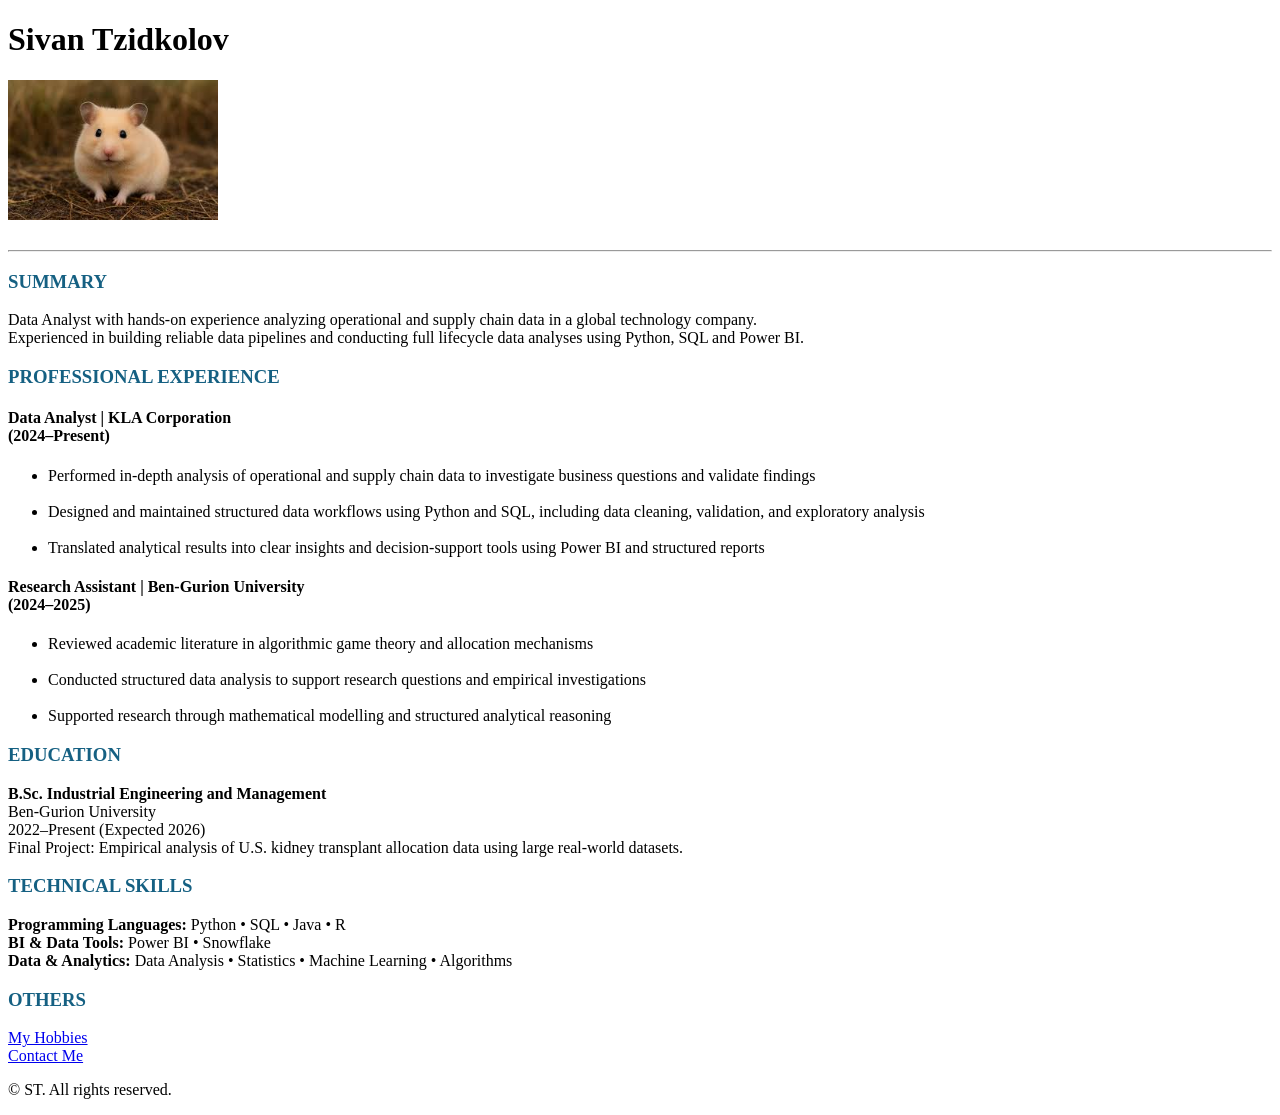
<file: Ex1/index.html>
<!DOCTYPE html>
<html lang="en">
<head>
    
    <title>My Resume</title>
</head>
<body>
    <div>
        <h1>Sivan Tzidkolov</h1> 
        <img src="./images/Humster.jpg" alt="Photo of an amazing humster" height="140"><br><br>
        
        <hr>
    </div>

    <div>
        <h3 style="Color:#156082">SUMMARY</h3>
        <p> Data Analyst with hands-on experience analyzing operational and supply chain data in a global technology
            company.<br>
            Experienced in building reliable data pipelines and conducting full lifecycle data analyses using
            Python, SQL and Power BI. </p>

    </div>

    <div>
        <h3 style="Color: #156082">PROFESSIONAL EXPERIENCE</h3>
            <h4>Data Analyst | KLA Corporation<br>(2024–Present)</h4>
            <ul>
            <li>Performed in-depth analysis of operational and supply chain data to investigate business questions and validate findings</li><br>
            <li>Designed and maintained structured data workflows using Python and SQL, including data cleaning, validation, and exploratory analysis</li><br>
            <li>Translated analytical results into clear insights and decision-support tools using Power BI and structured reports</li>
            </ul>

            <h4>Research Assistant | Ben-Gurion University<br>(2024–2025)</h4>
            <ul>
            <li>Reviewed academic literature in algorithmic game theory and allocation mechanisms</li><br>
            <li>Conducted structured data analysis to support research questions and empirical investigations</li><br>
            <li>Supported research through mathematical modelling and structured analytical reasoning</li>
            </ul>
        </div>

    <div>
        <h3 style="Color: #156082">EDUCATION</h3>
        <p>
        <b>B.Sc. Industrial Engineering and Management</b><br>
        Ben-Gurion University<br>
        2022–Present (Expected 2026)<br>
        Final Project: Empirical analysis of U.S. kidney transplant allocation data using large real-world datasets.
        </p>
    </div>

    <div>
        <h3 style="Color: #156082">TECHNICAL SKILLS</h3>
        <p>
        <b>Programming Languages:</b> Python • SQL • Java • R<br>
        <b>BI & Data Tools:</b> Power BI • Snowflake<br>
        <b>Data & Analytics:</b> Data Analysis • Statistics • Machine Learning • Algorithms 
        </p>
    </div>

    <div>
        <h3 style="Color: #156082">OTHERS</h3>
        <a href="hobbies.html" target="_blank">My Hobbies</a>
        <br>
        <a href="contact.html" target="_blank">Contact Me</a>
    </div>
    <footer>
        <p>© ST. All rights reserved.</p>
    </footer>
</body>
</html>
</file>
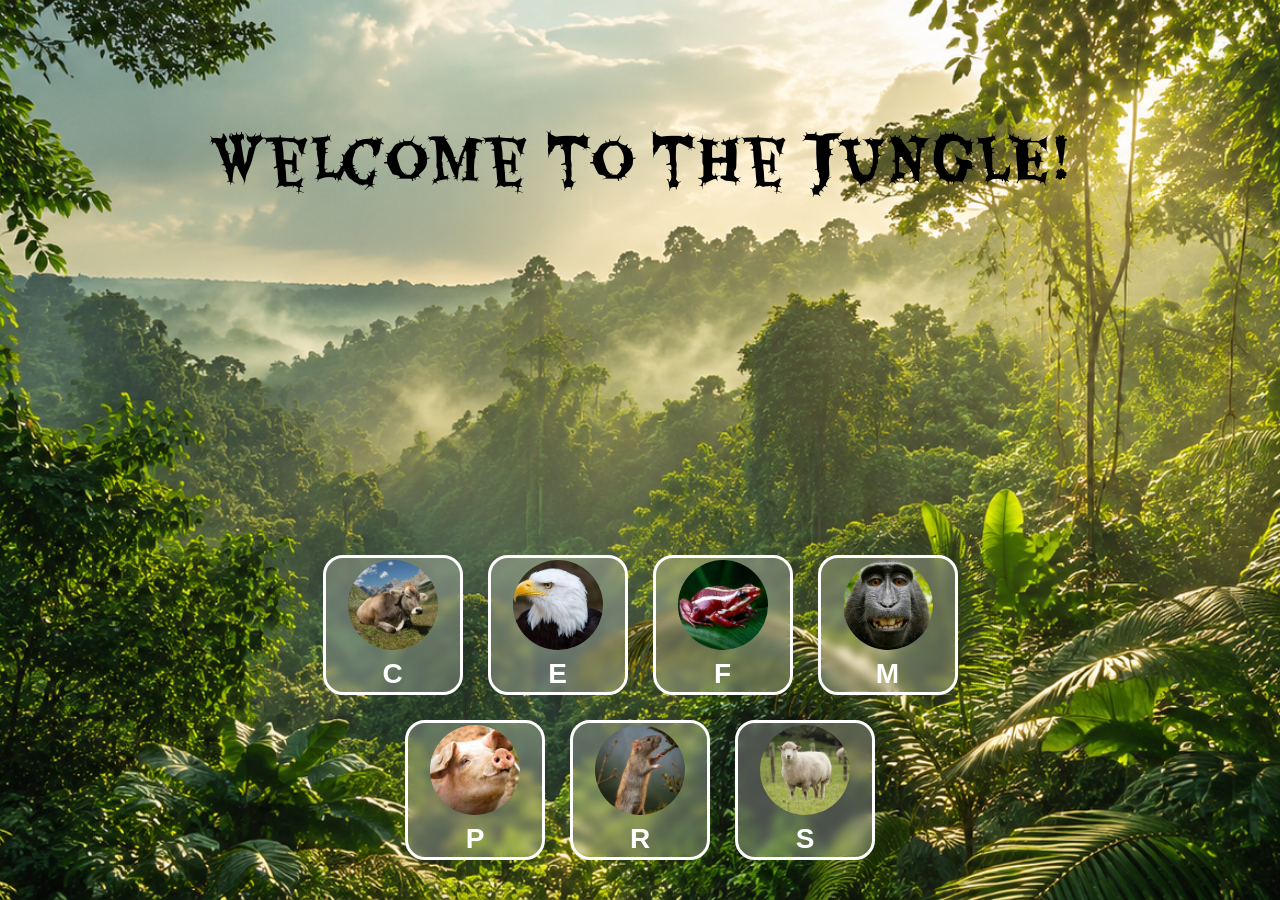
<file: Ex3/index.html>
<!DOCTYPE html>
<html lang="en">
<head>
    <meta charset="UTF-8">
    <meta name="viewport" content="width=device-width, initial-scale=1.0">
    <title>Sivan Jungle</title>
    <link rel="preconnect" href="https://fonts.googleapis.com">
    <link rel="preconnect" href="https://fonts.gstatic.com" crossorigin>
    <link href="https://fonts.googleapis.com/css2?family=Eater&display=swap" rel="stylesheet">
    <link rel="stylesheet" href="style.css">
</head>
<body>
<h1 id="mtitle">Welcome to the JUNGLE!</h1>
<div class="set"></div>
<script src="index.js"></script>
</body>
</html>
</file>
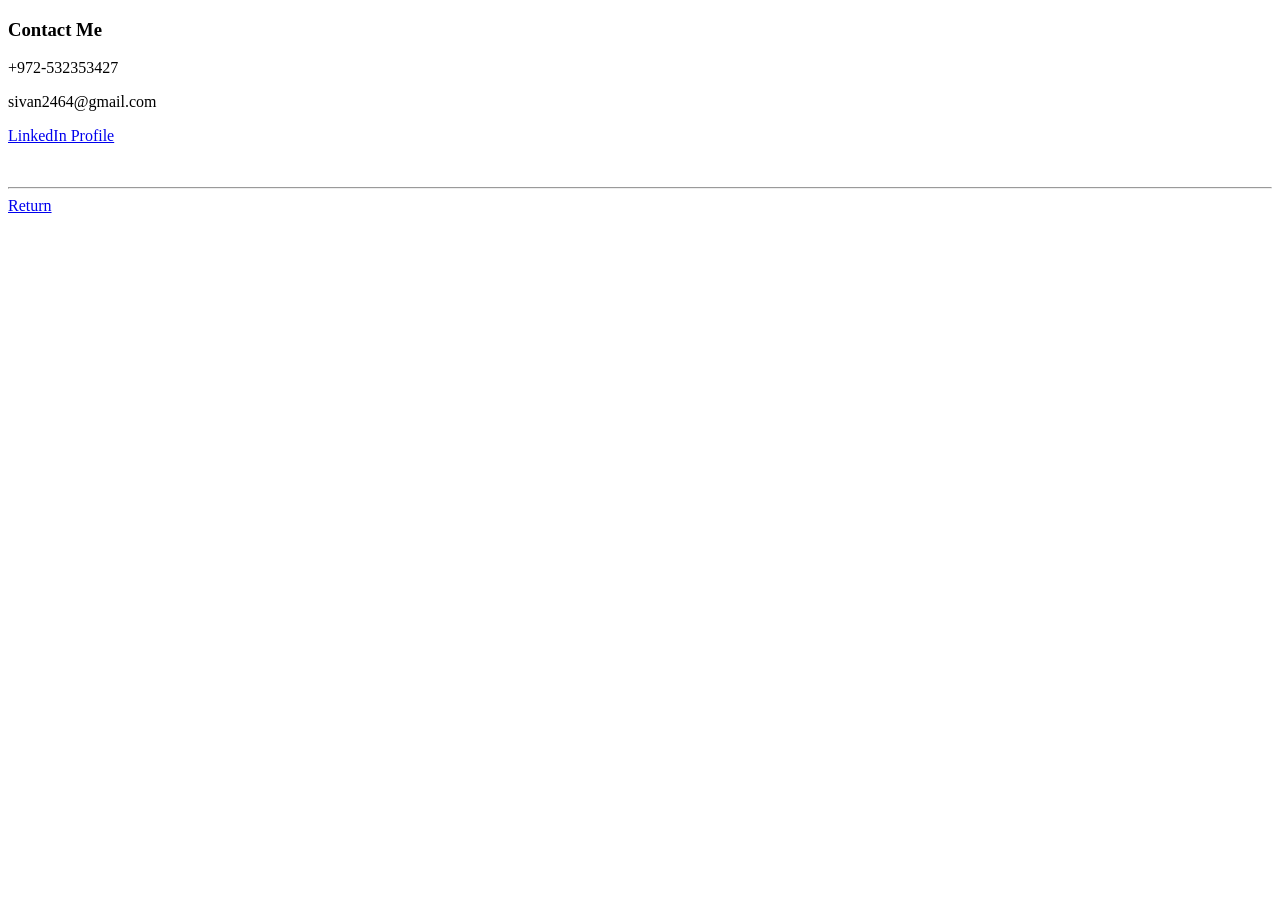
<file: Ex1/contact.html>
<!DOCTYPE html>
<html lang="en">
<head>
    
    <title>Contact Me</title>
</head>
<body>
    <h3>Contact Me</h3>
    <p>+972-532353427</p>
    <p>sivan2464@gmail.com</p>
    <p><a href="https://www.linkedin.com/in/sivan-tzidkolov/" target="_blank">LinkedIn Profile</a></p>
    <br>
    <hr>
    <a href="index.html" target="_blank">Return</a>    
    
</body>
</html>
</file>
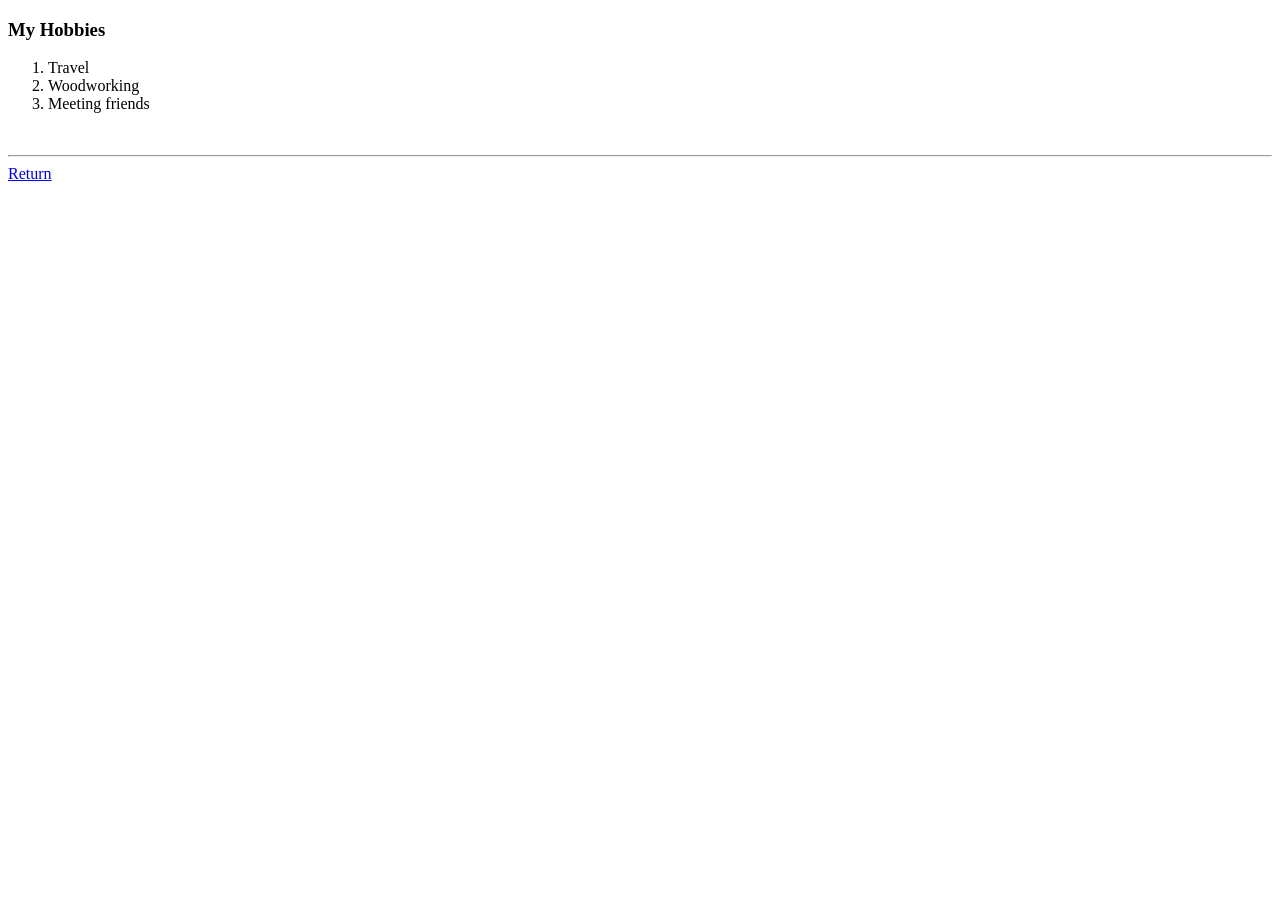
<file: Ex1/hobbies.html>
<!DOCTYPE html>
<html lang="en">
<head>

    <title>My Hobbies</title>
</head>
<body>
        <h3>My Hobbies</h3>
            <ol>
            <li>Travel</li>
            <li>Woodworking</li>
            <li>Meeting friends</li>
            </ol>
            <br>
            <hr>
            <a href="index.html" target="_blank">Return</a>    
    
</body>
</html>
</file>
<file: Ex3/style.css>
html,body {
    margin:0;
    padding: 0;
    width: 100%;
    height: 100%;
    overflow: hidden;
}

body {
    background-image: url("Pictures/Jungle.png");
    background-size: cover;
    background-position: center;
    background-repeat: no-repeat;
}

#mtitle {
  font-family: "Eater", serif;
  font-weight: 400;
  font-size: 60px;
  font-style: normal;
  color: black;
  text-align: center;
  width: fit-content;
  margin: 100px auto 0 auto;
}

.set {
    display: flex;
    justify-content: center;
    align-items: center;
    gap: 25px;

    margin-top: 80px;

    position: fixed;
    bottom: 40px;
    left: 50%;
    transform: translateX(-50%);

    display: flex;
    justify-content: center;
    align-items: center;
    gap: 25px;
    flex-wrap: wrap;
}

 /* responsive design using media query */
@media (max-width: 768px) {
    #main-title {
        font-size: 45px;
        margin-top: 60px;
    }

    .set {
        width: 90%;
        bottom: 20px;
        gap: 15px;
    }

    .animal-button {
        width: 90px;
        height: 90px;
    }

    .animal-button img {
        width: 55px;
        height: 55px;
    }

    .animal-button span {
        font-size: 20px;
    }
}

.animal-button {
    width: 140px;
    height: 140px;

    border: 3px solid white;
    border-radius: 20px;

    background-color: rgba(255, 255, 255, 0.25);
    cursor: pointer;

    display: flex;
    flex-direction: column;
    justify-content: center;
    align-items: center;

    backdrop-filter: blur(4px);
}

.animal-button img {
    width: 90px;
    height: 90px;
    border-radius: 50%;
    object-fit: cover;
}

.animal-button span {
    margin-top: 8px;

    font-size: 28px;
    font-weight: bold;
    color: white;
    text-transform: uppercase;
}

.animal-button:hover {
    transform: scale(1.08);
}

.pressed {
    transform: scale(1.15);
    box-shadow: 0 0 25px white;
}

#sound-message {
    position: fixed;
    top: 20px;
    left: 50%;
    transform: translateX(-50%);

    padding: 12px 25px;
    border-radius: 15px;

    background-color: rgba(0, 0, 0, 0.65);
    color: white;
    font-size: 22px;
    font-weight: bold;

    opacity: 0;
    transition: opacity 0.3s;
}

#sound-message.show-message {
    opacity: 1;
}
</file>
